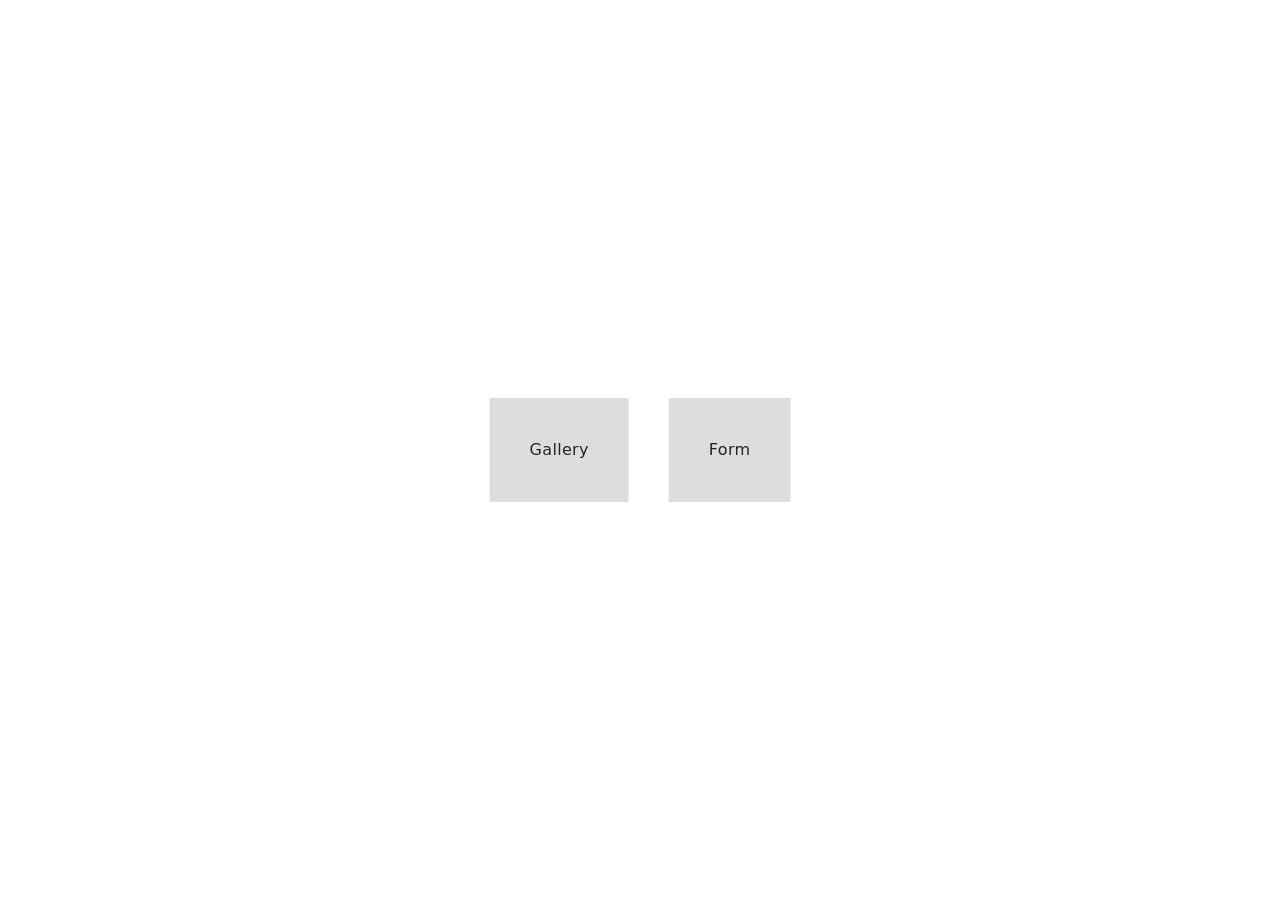
<file: src/index.html>
<!DOCTYPE html>
<html lang="en">
  <head>
    <meta charset="UTF-8" />
    <link rel="icon" type="image/svg+xml" href="/favicon.svg" />
    <meta name="viewport" content="width=device-width, initial-scale=1.0" />
    <title>Vanilla App Template</title>
    <link rel="stylesheet" href="./css/styles.css" />
  </head>
  <body>
    <div class="container">
      <ul class="nav-list">
        <li class="nav-item">
          <a class="nav-link" href="./1-gallery.html">Gallery</a>
        </li>
        <li class="nav-item">
          <a class="nav-link" href="./2-form.html">Form</a>
        </li>
      </ul>
    </div>
  </body>
</html>
</file>
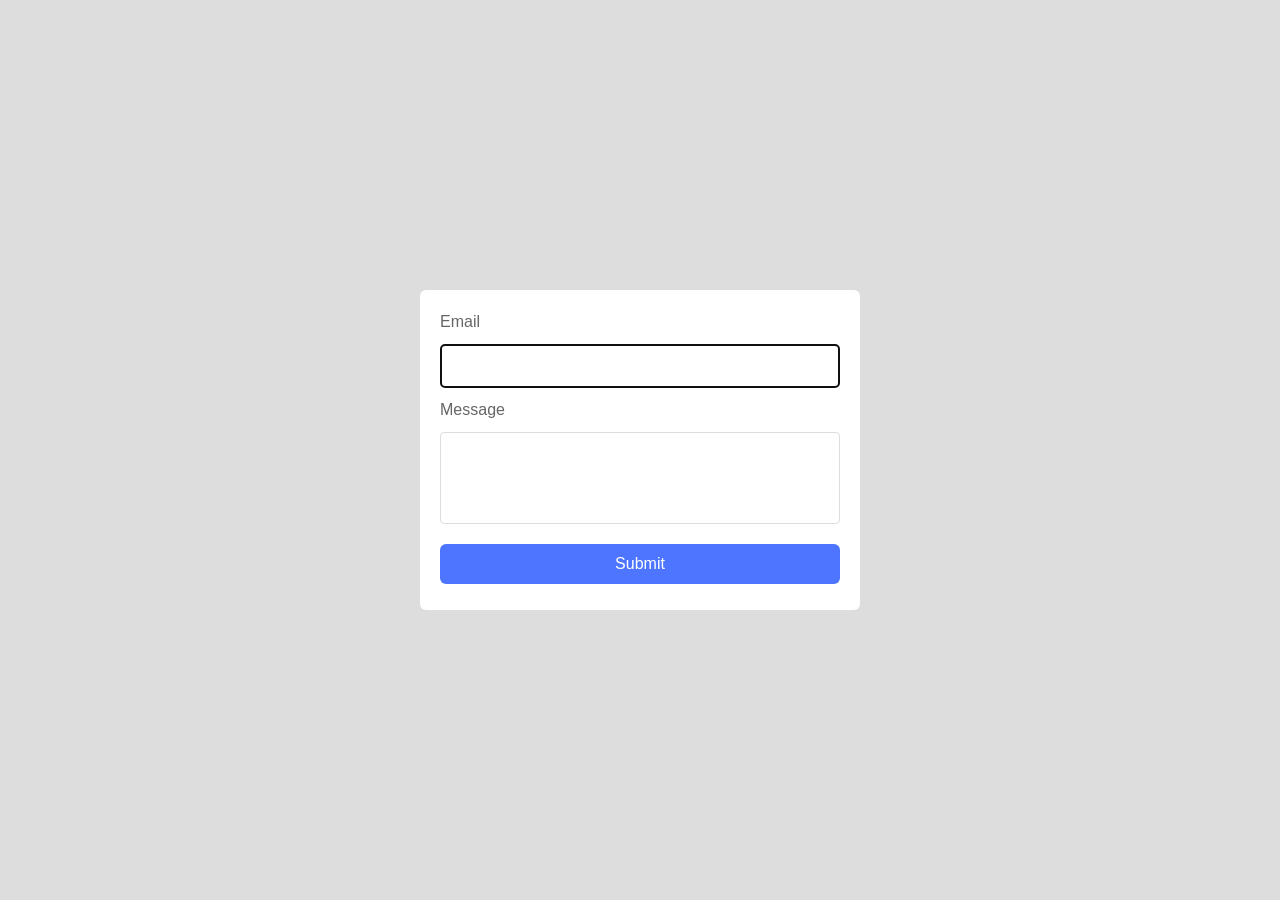
<file: src/2-form.html>
<!DOCTYPE html>
<html lang="en">
  <head>
    <meta charset="UTF-8" />
    <meta http-equiv="X-UA-Compatible" content="IE=edge" />
    <meta name="viewport" content="width=device-width, initial-scale=1.0" />
    <title>Form</title>
    <link rel="stylesheet" href="./css/form.css" />
  </head>
  <body>
    <form class="feedback-form" autocomplete="off">
      <label>
        Email
        <input type="email" name="email" autofocus />
      </label>
      <label>
        Message
        <textarea name="message" rows="8"></textarea>
      </label>
      <button type="submit">Submit</button>
    </form>
    <script src="./js/2-form.js" type="module"></script>
  </body>
</html>
</file>
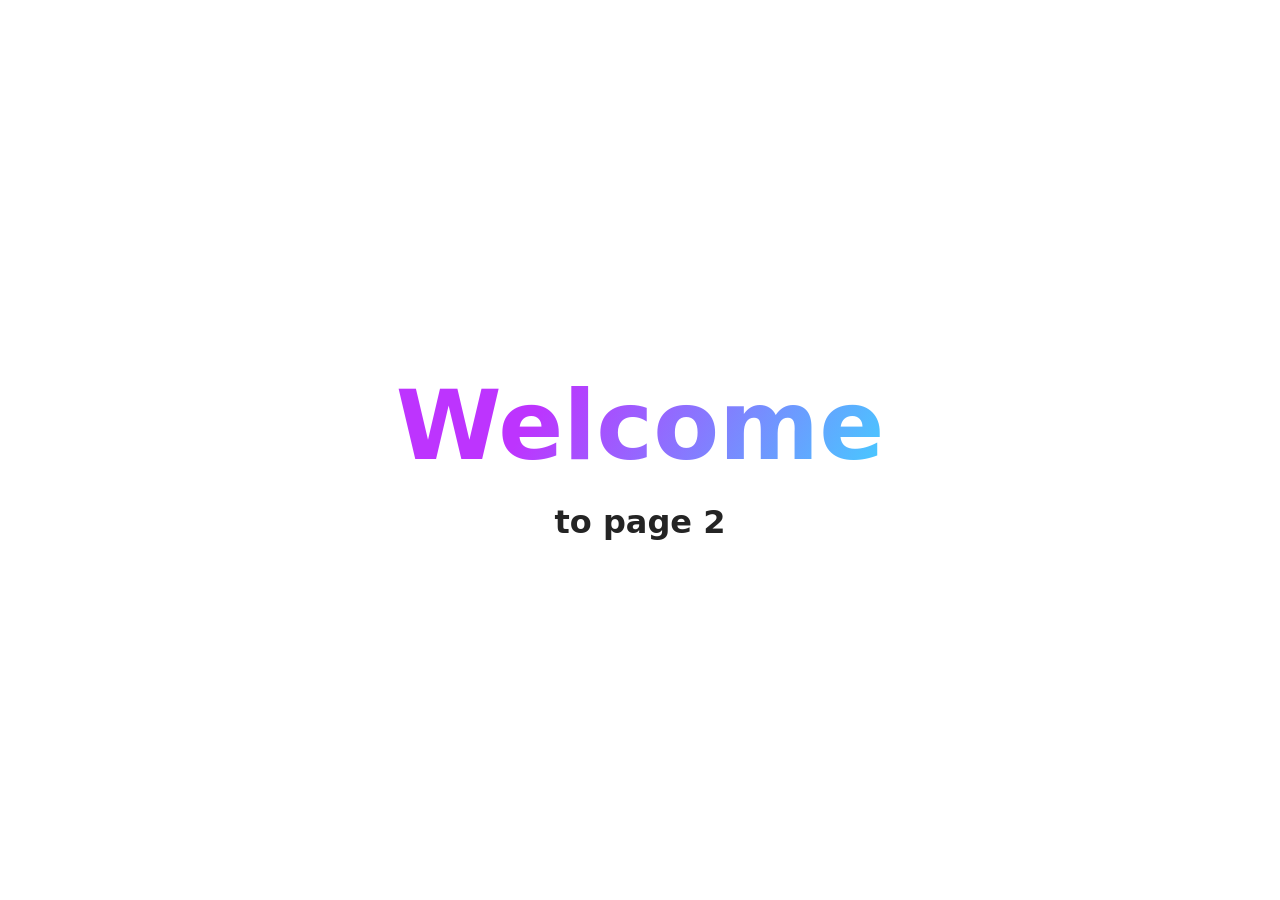
<file: src/page-2.html>
<!DOCTYPE html>
<html lang="en">
  <head>
    <meta charset="UTF-8" />
    <meta http-equiv="X-UA-Compatible" content="IE=edge" />
    <meta name="viewport" content="width=device-width, initial-scale=1.0" />
    <title>Page 2</title>
    <link rel="stylesheet" href="./css/styles.css" />
  </head>
  <body>
    <load
      src="./partials/header.html"
      icon-path="./img/sprite.svg#logo"
      highlight-act="active"
    />

    <main>
      <div class="container">
        <h1 class="main-title">
          <span class="main-title-gradient">Welcome</span> to page 2
        </h1>
        <load src="./partials/back-link.html" />
      </div>
    </main>

    <load src="./partials/footer.html" />
  </body>
</html>
</file>
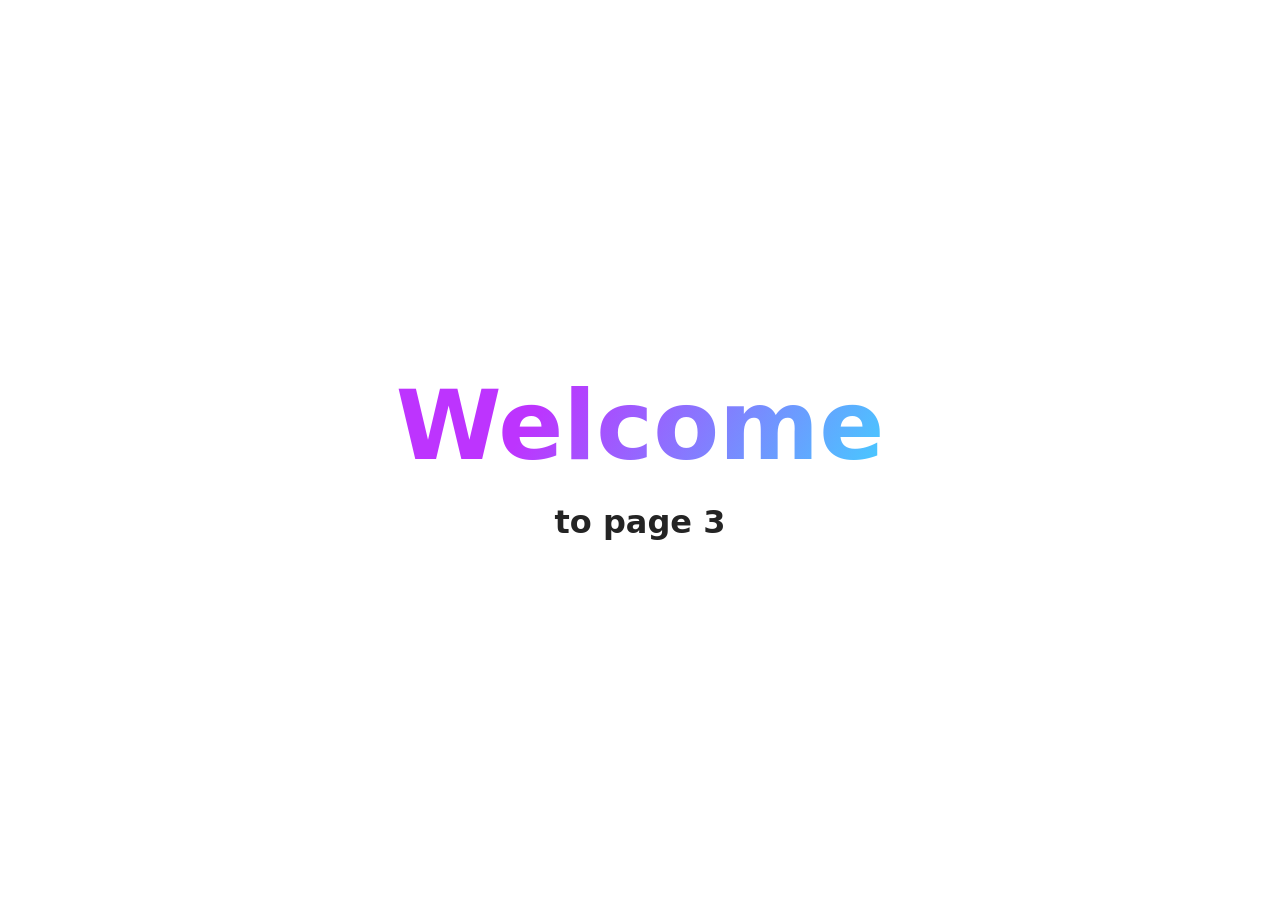
<file: src/page-3.html>
<!DOCTYPE html>
<html lang="en">
  <head>
    <meta charset="UTF-8" />
    <meta http-equiv="X-UA-Compatible" content="IE=edge" />
    <meta name="viewport" content="width=device-width, initial-scale=1.0" />
    <title>Page 3</title>
    <link rel="stylesheet" href="./css/styles.css" />
  </head>
  <body>
    <load
      src="./partials/header.html"
      icon-path="./img/sprite.svg#logo"
      highlight-curr="active"
    />

    <main>
      <div class="container">
        <h1 class="main-title">
          <span class="main-title-gradient">Welcome</span> to page 3
        </h1>
        <load src="./partials/back-link.html" />
      </div>
    </main>

    <load src="./partials/footer.html" />
  </body>
</html>
</file>
<file: src/css/styles.css>
/**
  |============================
  | include css partials with
  | default @import url()
  |============================
*/
/* Common styles */
@import url('./reset.css');
@import url('./base.css');
@import url('./container.css');
@import url('./animations.css');

/* Sections style */
@import url('./header.css');
@import url('./vite-promo.css');
@import url('./badges.css');
@import url('./back-link.css');
@import url('./footer.css');
</file>
<file: src/css/form.css>
body {
  display: flex;
  justify-content: center;
  font-family: Arial, Helvetica, sans-serif;
  background-color: #dddddd;
}

.feedback-form {
  font-size: 16px;
  font-weight: 400;
  line-height: 24px;
  letter-spacing: 0.04%;
  color: #2e2f42;
  position: absolute;
  top: 50%;
  left: 50%;
  transform: translate(-50%, -50%);
  width: 400px;
  height: 280px;
  background-color: white;
  border-radius: 6px;
  padding: 20px;
}

label {
  display: flex;
  flex-direction: column;
  color: #666666;
}

input {
  resize: none;
  border-radius: 4px;
  border: 1px solid #dddddd;
  width: 380px;
  height: 40px;
  margin: 10px 0;
  font-size: 16px;
  line-height: 24px;
  letter-spacing: 0.04%;
  color: rgba(46, 47, 66, 1);
  padding-left: 16px;
}

input:hover,
textarea:focus {
  border: 1px solid rgba(0, 0, 0, 1);
}

textarea {
  resize: none;
  border-radius: 4px;
  border: 1px solid #dddddd;
  width: 380px;
  height: 80px;
  margin: 10px 0;
  font-size: 16px;
  line-height: 24px;
  letter-spacing: 0.04%;
  color: rgba(46, 47, 66, 1);
  padding-left: 16px;
  padding-top: 8px;
}

textarea:hover,
textarea:focus {
  border: 1px solid rgba(0, 0, 0, 1);
}

button {
  width: 400px;
  height: 40px;
  border: none;
  border-radius: 6px;
  background-color: rgba(78, 117, 255, 1);
  color: rgba(255, 255, 255, 1);
  font-weight: 500;
  font-size: 16px;
  letter-spacing: 0.04%;
  line-height: 24px;
  margin-top: 10px;
}

button:hover,
button:focus {
  background-color: rgba(108, 140, 255, 1);
}
</file>
